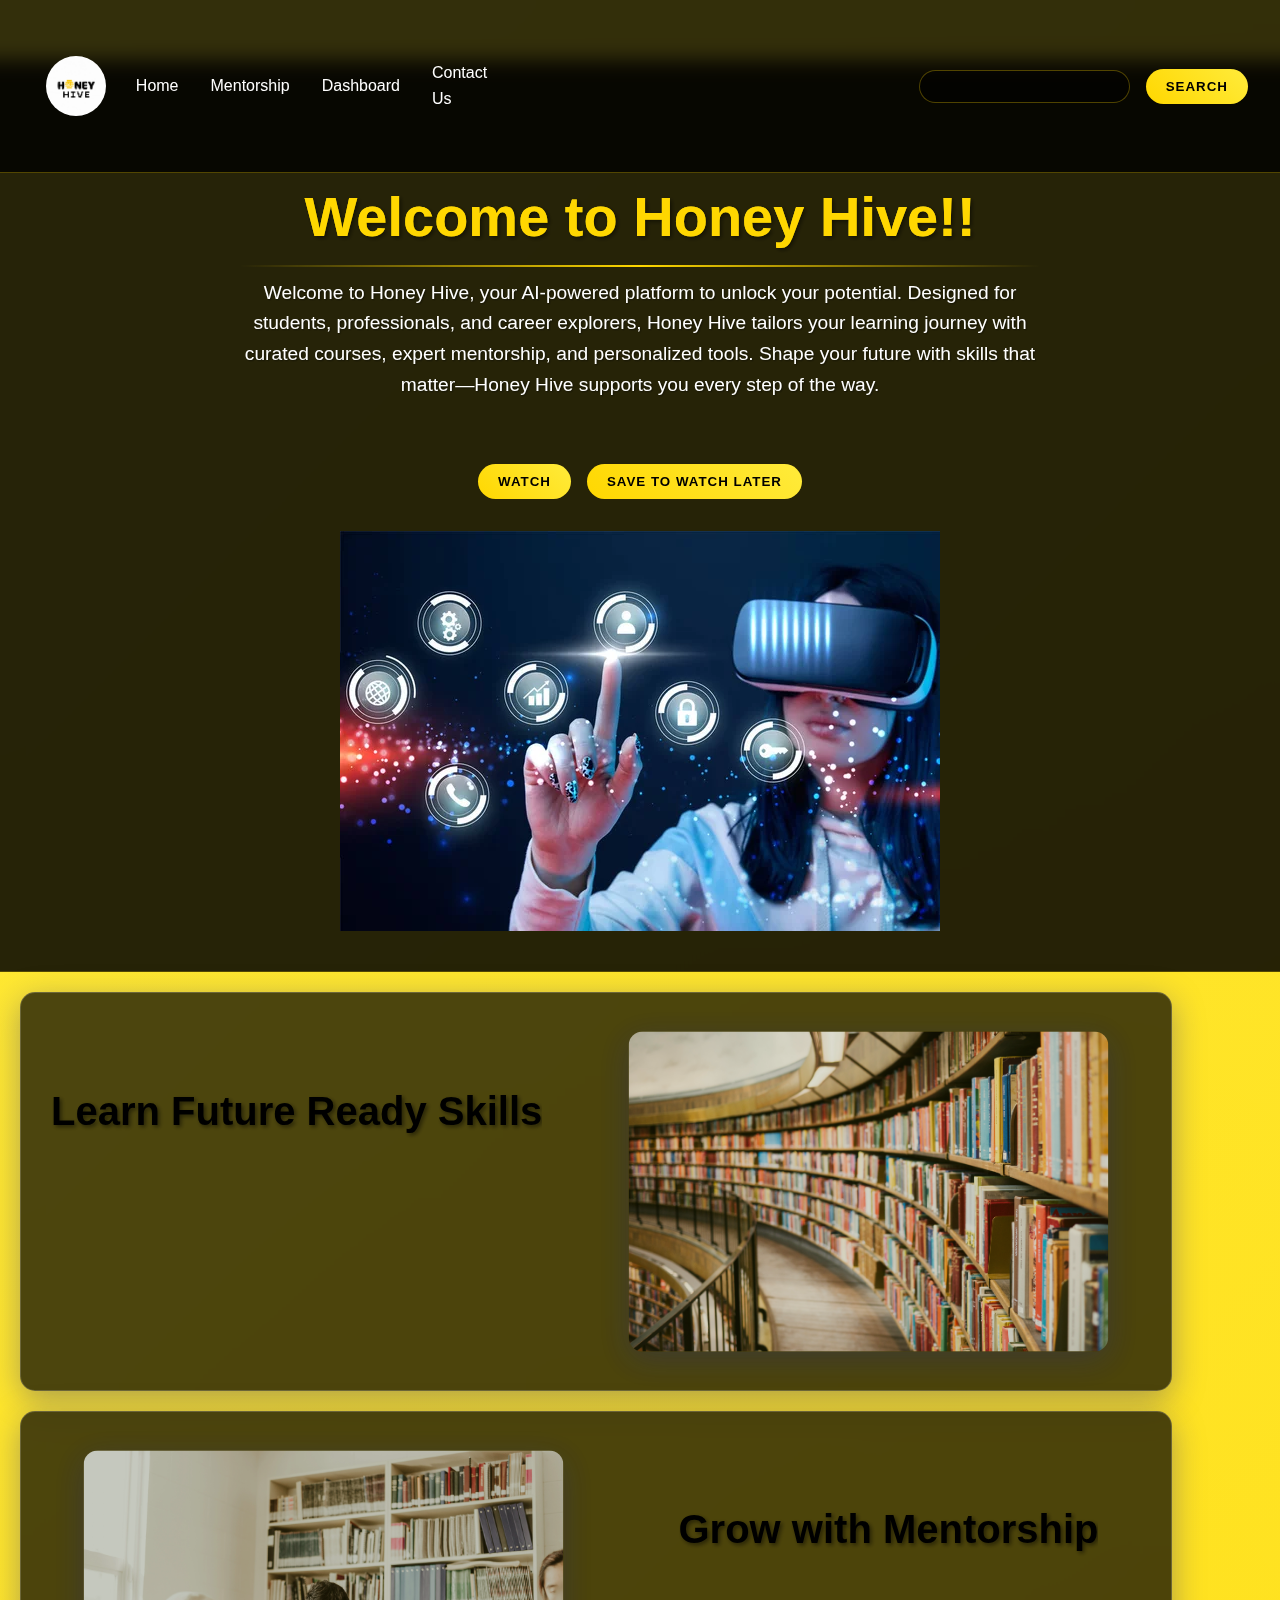
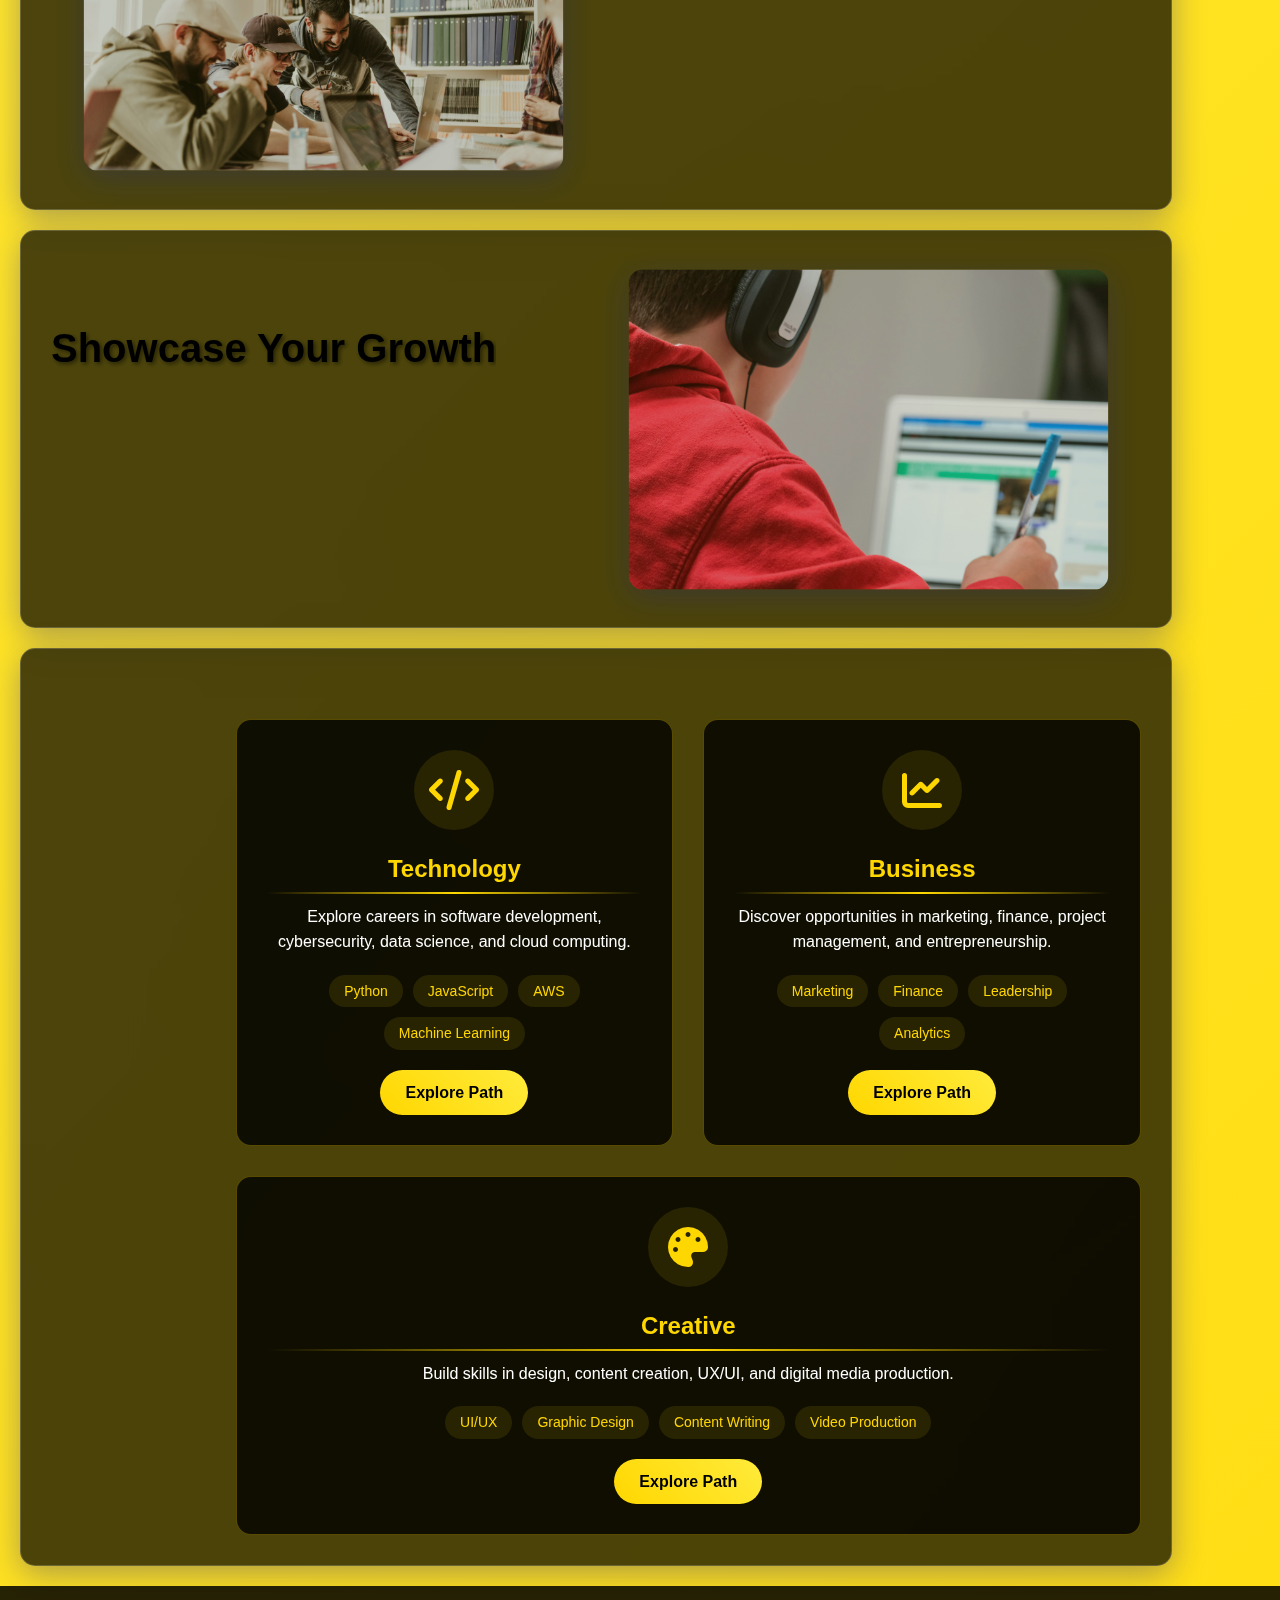
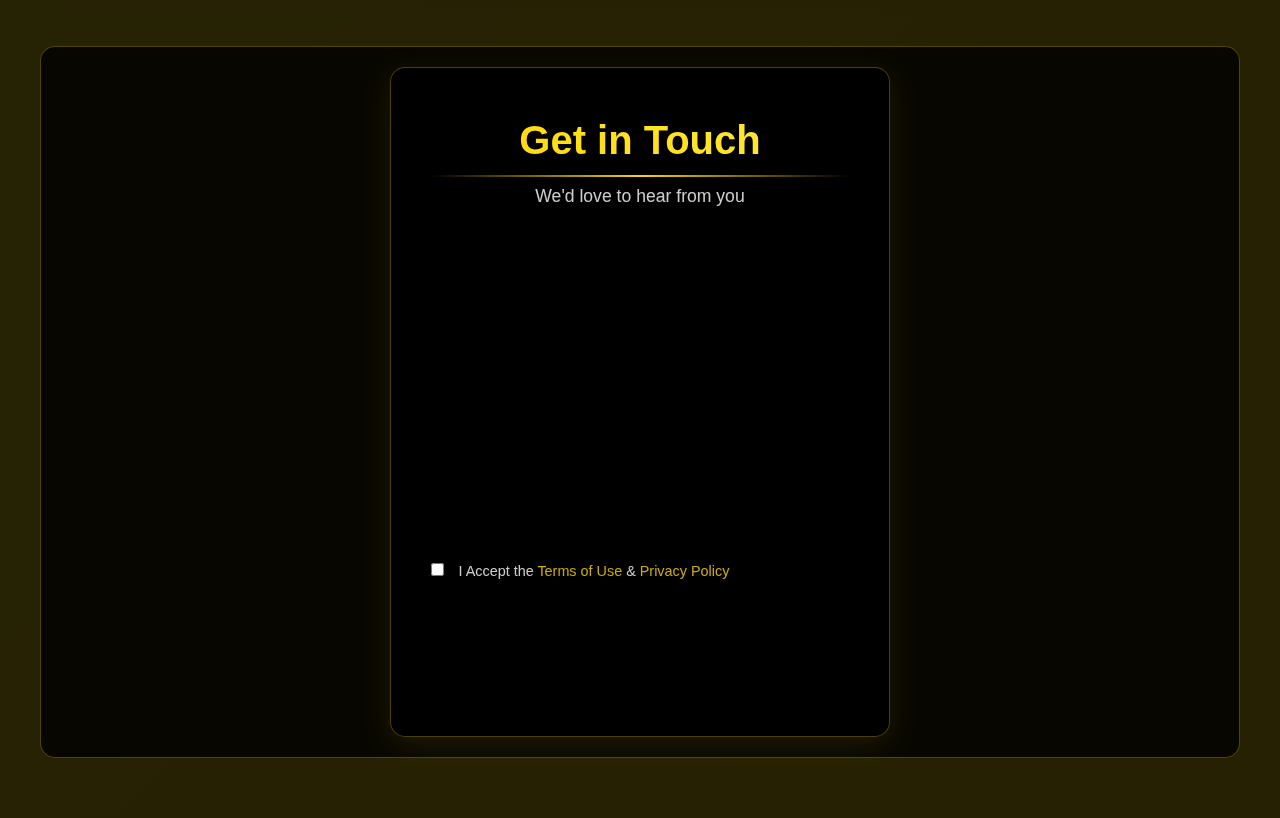
<file: pages/index.html>
<!DOCTYPE html>
<html lang="en">
<head>
    <meta charset="UTF-8">
    <meta name="viewport" content="width=device-width, initial-scale=1.0">
    <link rel="stylesheet" href="/style/style.css">
    <title>SkillPath</title>
    <!-- Add resource hints -->
    <link rel="preconnect" href="https://fonts.googleapis.com">
    <link rel="preconnect" href="https://fonts.gstatic.com" crossorigin>
    <link rel="preconnect" href="https://cdnjs.cloudflare.com">
    
    <!-- Preload critical assets -->
    <link rel="preload" href="/images/HIVE.gif" as="image">
    <link rel="preload" href="/style/style.css" as="style">
    <link rel="stylesheet" href="https://cdnjs.cloudflare.com/ajax/libs/font-awesome/6.4.0/css/all.min.css">
</head>
<body>
    <div class="loading-overlay" id="loadingOverlay">
        <svg class="pl" width="240" height="240" viewBox="0 0 240 240">
            <circle class="pl__ring pl__ring--a" cx="120" cy="120" r="105" fill="none" stroke="#000" stroke-width="20" stroke-dasharray="0 660" stroke-dashoffset="-330" stroke-linecap="round"></circle>
            <circle class="pl__ring pl__ring--b" cx="120" cy="120" r="35" fill="none" stroke="#000" stroke-width="20" stroke-dasharray="0 220" stroke-dashoffset="-110" stroke-linecap="round"></circle>
            <circle class="pl__ring pl__ring--c" cx="85" cy="120" r="70" fill="none" stroke="#000" stroke-width="20" stroke-dasharray="0 440" stroke-linecap="round"></circle>
            <circle class="pl__ring pl__ring--d" cx="155" cy="120" r="70" fill="none" stroke="#000" stroke-width="20" stroke-dasharray="0 440" stroke-linecap="round"></circle>
        </svg>
        <p class="loading-text">Loading Honey Hive...</p>
    </div>

    <nav class="navbar">
        <ul class="nav-list">
            <div class="logo"><img src="/images/HIVE.gif" alt="logo"></div>
            <li><a href="home.html">Home</a></li>
            <li><a href="#mentorship">Mentorship</a></li>
            <li><a href="choice.html">Dashboard</a></li>
            <li><a href="#contact">Contact Us</a></li>
        </ul>
        <div class="rightNav">
            <input type="text" name="search" id="search">
            <button class="btn btn-sm">Search</button>
        </div>
    </nav>

    <div class="main-container">
        <section class="firstSection">
            <div class="box-main">
                <div class="firstHalf">
                    <p class="text-big">Welcome to Honey Hive!!</p>
                    <p class="text-small">Welcome to Honey Hive, your AI-powered platform to unlock your potential. Designed for students, professionals,
                         and career explorers, Honey Hive tailors your learning journey with curated courses, expert mentorship, and
                         personalized tools. Shape your future with skills that matter—Honey Hive supports you every step of the way.</p>
                </div>
                <div class="buttons">
                    <button class="btn">Watch</button>
                    <button class="btn">Save to watch later</button>
                </div>
                <div class="secondHalf">
                    <img src="/images/ar.jpg" alt="honey" loading="lazy">
                </div>
            </div>
        </section>

        <!-- Learn Future Ready Skills Section -->
        <section class="section">
            <div class="paras">
                <p class="sectionTag">
                    <a href="https://www.coursera.org/learn/ai-for-everyone" target="_blank">Learn Future Ready Skills</a>
                </p>
                <div class="sectionSubTag">
                    <ul>
                        <li>Stay ahead with courses in AI, Blockchain, and Sustainability.</li>
                        <li>Engage in hands-on projects to apply your knowledge.</li>
                        <li>Follow expert-designed tutorials tailored to industry demands.</li>
                    </ul>
                </div>
            </div>
            <div class="thumbnail">
                <img src="/images/susan-q-yin-2JIvboGLeho-unsplash.jpg" alt="Learning skills">
            </div>
        </section>

        <!-- Mentorship Section -->
        <section class="section-left">
            <div class="paras">
                <p class="sectionTag">
                    <a href="https://adplist.org/" target="_blank">Grow with Mentorship</a>
                </p>
                <div class="sectionSubTag">
                    <ul>
                        <li>Connect with industry mentors for personalized advice.</li>
                        <li>Participate in webinars, workshops, and community discussions.</li>
                        <li>Collaborate with peers to share ideas and solutions.</li>
                    </ul>
                </div>
            </div>
            <div class="thumbnail">
                <img src="/images/priscilla-du-preez-XkKCui44iM0-unsplash.jpg" alt="Mentorship">
            </div>
        </section>

        <!-- Showcase Growth Section -->
        <section class="section">
            <div class="paras">
                <p class="sectionTag">
                    <a href="https://www.credly.com/users/honey-priya.1325e4ac" target="_blank">Showcase Your Growth</a>
                </p>
                <div class="sectionSubTag">
                    <ul>
                        <li>Earn digital badges to validate your skills.</li>
                        <li>Build a professional portfolio to display your achievements.</li>
                        <li>Unlock opportunities for internships and jobs.</li>
                    </ul>
                </div>
            </div>
            <div class="thumbnail">
                <img src="/images/compare-fibre-Y8TiLvKnLeg-unsplash.jpg" alt="Showcase growth">
            </div>
        </section>

        <!-- New Section: Career Pathways -->
        <section class="section-special">
            <div class="section-header">
                <h2>Career Pathways</h2>
                <div class="section-underline"></div>
            </div>
            
            <div class="pathway-cards">
                <div class="pathway-card">
                    <div class="pathway-icon">
                        <i class="fas fa-code"></i>
                    </div>
                    <h3>Technology</h3>
                    <p>Explore careers in software development, cybersecurity, data science, and cloud computing.</p>
                    <div class="pathway-skills">
                        <span>Python</span>
                        <span>JavaScript</span>
                        <span>AWS</span>
                        <span>Machine Learning</span>
                    </div>
                    <a href="#" class="pathway-button">Explore Path</a>
                </div>
                
                <div class="pathway-card">
                    <div class="pathway-icon">
                        <i class="fas fa-chart-line"></i>
                    </div>
                    <h3>Business</h3>
                    <p>Discover opportunities in marketing, finance, project management, and entrepreneurship.</p>
                    <div class="pathway-skills">
                        <span>Marketing</span>
                        <span>Finance</span>
                        <span>Leadership</span>
                        <span>Analytics</span>
                    </div>
                    <a href="#" class="pathway-button">Explore Path</a>
                </div>
                
                <div class="pathway-card">
                    <div class="pathway-icon">
                        <i class="fas fa-palette"></i>
                    </div>
                    <h3>Creative</h3>
                    <p>Build skills in design, content creation, UX/UI, and digital media production.</p>
                    <div class="pathway-skills">
                        <span>UI/UX</span>
                        <span>Graphic Design</span>
                        <span>Content Writing</span>
                        <span>Video Production</span>
                    </div>
                    <a href="#" class="pathway-button">Explore Path</a>
                </div>
            </div>
        </section>
    </div>

    <hr>
    <section class="contact" id="contact">
        <div class="wrapper">
            <form class="form">
                <div class="title">
                    <h2 class="pageTitle">Get in Touch</h2>
                    <p class="secondaryTitle">We'd love to hear from you</p>
                </div>
                <input type="text" class="formEntry" placeholder="Your Name" required />
                <input type="email" class="formEntry" placeholder="Your Email" required />
                <textarea class="formEntry message" placeholder="Your Message" required></textarea>
                <div class="terms-container">
                    <input type="checkbox" class="termsConditions" id="terms" required>
                    <label for="terms">
                        I Accept the <span>Terms of Use</span> & <span>Privacy Policy</span>
                    </label>
                </div>
                <button type="submit" class="submit formEntry">Send Message</button>
            </form>
        </div>
    </section>

    <script>
        // Initialize animations and visibility
        document.addEventListener('DOMContentLoaded', function() {
            // Remove loading overlay after a short delay
            setTimeout(function() {
                const loadingOverlay = document.getElementById('loadingOverlay');
                if (loadingOverlay) {
                    loadingOverlay.style.opacity = '0';
                    setTimeout(() => loadingOverlay.remove(), 500);
                }
            }, 1000);

            // Make all sections visible immediately
            const sections = document.querySelectorAll('.section, .section-left, .section-special, .firstSection');
            sections.forEach(section => {
                section.style.opacity = '1';
                section.style.transform = 'translateY(0)';
            });

            // Add hover animations to buttons
            const buttons = document.querySelectorAll('.btn, .pathway-button');
            buttons.forEach(button => {
                button.addEventListener('mouseover', function() {
                    this.style.transform = 'translateY(-3px)';
                    this.style.boxShadow = '0 5px 15px rgba(255, 215, 0, 0.4)';
                });
                button.addEventListener('mouseout', function() {
                    this.style.transform = 'translateY(0)';
                    this.style.boxShadow = 'none';
                });
            });

            // Add smooth scroll behavior
            document.querySelectorAll('a[href^="#"]').forEach(anchor => {
                anchor.addEventListener('click', function(e) {
                    e.preventDefault();
                    const targetId = this.getAttribute('href');
                    if (targetId !== '#') {
                        document.querySelector(targetId).scrollIntoView({
                            behavior: 'smooth',
                            block: 'start'
                        });
                    }
                });
            });
        });
    </script>
</body>
</html>
</file>
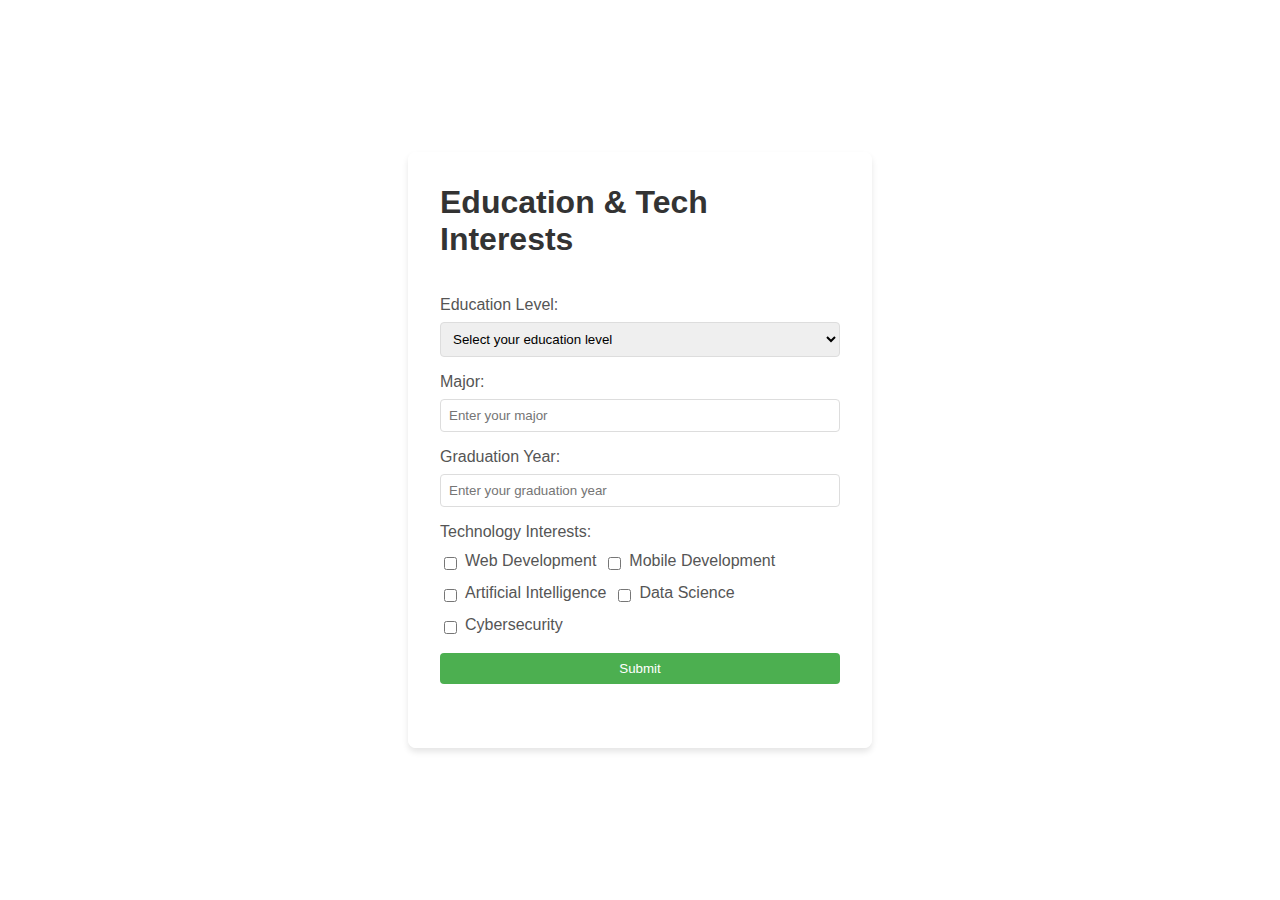
<file: pages/choice.html>
<!DOCTYPE html>
<html lang="en">
<head>
    <meta charset="UTF-8">
    <meta name="viewport" content="width=device-width, initial-scale=1.0">
    <title>Education & Tech Interests Form</title>
    <style>
        body {
            font-family: Arial, sans-serif;
            margin: 0;
            padding: 0;
            min-height: 100vh;
            display: flex;
            justify-content: center;
            align-items: center;
            background-image: url('https://images.unsplash.com/photo-1517245386807-bb43f82c33c4?ixlib=rb-4.0.3&ixid=M3wxMjA3fDB8MHxwaG90by1wYWdlfHx8fGVufDB8fHx8fA%3D%3D&auto=format&fit=crop&w=1920&q=80');
            background-size: cover;
            background-position: center;
            backface-visibility: initial;
        }
        .container {
            background-color: rgba(255, 255, 255, 0.9);
            padding: 2rem;
            border-radius: 8px;
            box-shadow: 0 4px 6px rgba(0, 0, 0, 0.1);
            width: 100%;
            max-width: 400px;
        }
        h1 {
            margin-top: 0;
            color: #333;
        }
        form {
            display: flex;
            flex-direction: column;
        }
        label {
            margin-top: 1rem;
            color: #555;
        }
        input, select {
            margin-top: 0.5rem;
            padding: 0.5rem;
            border: 1px solid #ddd;
            border-radius: 4px;
        }
        button {
            margin-top: 1rem;
            padding: 0.5rem;
            background-color: #4CAF50;
            color: white;
            border: none;
            border-radius: 4px;
            cursor: pointer;
        }
        button:hover {
            background-color: #45a049;
        }
        .checkbox-group {
            display: flex;
            flex-wrap: wrap;
            gap: 0.5rem;
            margin-top: 0.5rem;
        }
        .checkbox-group label {
            display: flex;
            align-items: center;
            margin-top: 0;
        }
        .checkbox-group input {
            margin-right: 0.5rem;
        }
        #learningPaths {
            margin-top: 2rem;
        }
        .path {
            background-color: #f0f0f0;
            padding: 1rem;
            border-radius: 4px;
            margin-bottom: 1rem;
        }
        .path h2 {
            margin-top: 0;
            color: #333;
        }
        .path ul {
            margin: 0;
            padding-left: 1.5rem;
        }
    </style>
</head>
<body>
    <div class="container">
        <h1>Education & Tech Interests</h1>
        <form id="educationForm">
            <label for="educationLevel">Education Level:</label>
            <select id="educationLevel" required>
                <option value="">Select your education level</option>
                <option value="highSchool">High School</option>
                <option value="bachelors">Bachelor's Degree</option>
                <option value="masters">Master's Degree</option>
                <option value="phd">Ph.D.</option>
            </select>

            <label for="major">Major:</label>
            <input type="text" id="major" required placeholder="Enter your major">

            <label for="graduationYear">Graduation Year:</label>
            <input type="number" id="graduationYear" required placeholder="Enter your graduation year">

            <label>Technology Interests:</label>
            <div class="checkbox-group">
                <label><input type="checkbox" name="interests" value="webdev"> Web Development</label>
                <label><input type="checkbox" name="interests" value="mobile"> Mobile Development</label>
                <label><input type="checkbox" name="interests" value="ai"> Artificial Intelligence</label>
                <label><input type="checkbox" name="interests" value="dataScience"> Data Science</label>
                <label><input type="checkbox" name="interests" value="cybersecurity"> Cybersecurity</label>
            </div>

            <button type="submit">Submit</button>
        </form>

        <div id="learningPaths"></div>
    </div>

    <script>
        document.getElementById('educationForm').addEventListener('submit', function(e) {
            e.preventDefault();
            
            const educationLevel = document.getElementById('educationLevel').value;
            const major = document.getElementById('major').value;
            const graduationYear = document.getElementById('graduationYear').value;
            const interests = Array.from(document.querySelectorAll('input[name="interests"]:checked')).map(el => el.value);

            if (educationLevel && major && graduationYear && interests.length > 0) {
                showLearningPaths(educationLevel, major, graduationYear, interests);
            } else {
                alert('Please fill out all fields and select at least one interest.');
            }
        });

        function showLearningPaths(educationLevel, major, graduationYear, interests) {
            const learningPathsDiv = document.getElementById('learningPaths');
            learningPathsDiv.innerHTML = `<h2>Your Personalized Learning Paths</h2>
                                          <p>Based on your ${educationLevel} in ${major} (graduating ${graduationYear})</p>`;

            const paths = {
                webdev: {
                    title: 'Web Development Path',
                    description: 'Learn HTML, CSS, JavaScript, and modern frameworks like React.',
                    courses: ['Intro to HTML/CSS', 'JavaScript Fundamentals', 'React Basics']
                },
                mobile: {
                    title: 'Mobile Development Path',
                    description: 'Master mobile app development for iOS and Android.',
                    courses: ['iOS Development with Swift', 'Android Development with Kotlin', 'React Native']
                },
                ai: {
                    title: 'Artificial Intelligence Path',
                    description: 'Dive into machine learning, neural networks, and AI applications.',
                    courses: ['Intro to Machine Learning', 'Neural Networks and Deep Learning', 'AI Ethics']
                },
                dataScience: {
                    title: 'Data Science Path',
                    description: 'Learn to analyze and interpret complex data.',
                    courses: ['Statistics for Data Science', 'Python for Data Analysis', 'Big Data Technologies']
                },
                cybersecurity: {
                    title: 'Cybersecurity Path',
                    description: 'Master the techniques to protect systems and networks from digital attacks.',
                    courses: ['Network Security Fundamentals', 'Ethical Hacking', 'Cryptography']
                }
            };

            interests.forEach(interest => {
                if (paths[interest]) {
                    const path = paths[interest];
                    learningPathsDiv.innerHTML += `
                        <div class="path">
                            <h3>${path.title}</h3>
                            <p>${path.description}</p>
                            <ul>
                                ${path.courses.map(course => `<li>${course}</li>`).join('')}
                            </ul>
                        </div>
                    `;
                }
            });

            learningPathsDiv.innerHTML += '<button onclick="resetForm()">Back to Form</button>';
            document.getElementById('educationForm').style.display = 'none';
            learningPathsDiv.style.display = 'block';
        }

        function resetForm() {
            document.getElementById('educationForm').reset();
            document.getElementById('educationForm').style.display = 'block';
            document.getElementById('learningPaths').style.display = 'none';
        }
    </script>
</body>
</html>
</file>
<file: style/style.css>
@import url('https://fonts.googleapis.com/css2?family=Ubuntu:ital,wght@0,300;0,400;0,500;0,700;1,300;1,400;1,500;1,700&display=swap');

/* Global styles */
:root {
    --primary: #ffd700;
    --secondary: #ffeb3b;
    --dark: #000000;
    --light: #ffffff;
}

* {
    margin: 0;
    padding: 0;
    box-sizing: border-box;
}

html {
    scroll-behavior: smooth;
}

body {
    font-family: 'Ubuntu', sans-serif;
    background: linear-gradient(45deg, #000000, #111111, #222222);
    background-size: 400% 400%;
    animation: gradientBG 15s ease infinite;
    color: var(--light);
    line-height: 1.6;
    min-height: 100vh;
    padding-top: 60px;
    position: relative;
}

body::before {
    content: '';
    position: absolute;
    top: 0;
    left: 0;
    width: 100%;
    height: 100%;
    background: radial-gradient(circle at center, rgba(255, 215, 0, 0.15) 0%, transparent 70%);
    pointer-events: none;
    z-index: 1;
}

/* Main container */
.main-container {
    position: relative;
    z-index: 2;
}

/* Animations */
@keyframes gradientBG {
    0% { background-position: 0% 50%; }
    50% { background-position: 100% 50%; }
    100% { background-position: 0% 50%; }
}

@keyframes float {
    0% { transform: translateY(0); }
    50% { transform: translateY(-20px); }
    100% { transform: translateY(0); }
}

@keyframes glow {
    0% { box-shadow: 0 0 5px rgba(255, 215, 0, 0.3); }
    50% { box-shadow: 0 0 20px rgba(255, 215, 0, 0.6); }
    100% { box-shadow: 0 0 5px rgba(255, 215, 0, 0.3); }
}

/* Utility classes */
.container {
    max-width: 1200px;
    width: 90%;
    margin: 0 auto;
    padding: 0 20px;
}

.text-center {
    text-align: center;
}

.mb-2 {
    margin-bottom: 2rem;
}

.mt-2 {
    margin-top: 2rem;
}

.logo{
    width:20%;
    justify-content: center;
    align-items: center;
}
.logo img{
    
    display:flex;
    width: 80px; /* Set the width */
  height: auto; /* Maintain aspect ratio */
  margin: 30px auto; /* Center it with margin */
  display: block; /* Center with margin-auto */
  border-radius: 50%; /* Make it circular */
  padding: 10px; /* Add padding around the image */
  
}

.navbar{
    display: flex;
    justify-content: space-between;
    align-items: center;
    padding: 1rem 2rem;
    background: rgba(0, 0, 0, 0.95) !important;
    backdrop-filter: blur(10px);
    position: fixed;
    top: 0;
    left: 0;
    right: 0;
    z-index: 1000;
    border-bottom: 1px solid rgba(255, 215, 0, 0.3);
}
.nav-list{  /* for navigation bar length */
    display: flex;
    align-items: center;
    list-style: none;
    margin: 0;
    padding: 0;
}

.nav-list li{
    margin: 0 1rem;
}

.nav-list li a{
    color: #fff;
    text-decoration: none;
    font-size: 1rem;
    font-weight: 500;
    transition: color 0.3s ease;
}
.nav-list li a:hover{
    color: #ffd700;
}

.rightNav{
    display: flex;
    align-items: center;
    gap: 1rem;
}

#search{
    padding: 0.5rem 1rem;
    border: 1px solid rgba(255, 215, 0, 0.3);
    border-radius: 20px;
    background: rgba(0, 0, 0, 0.5);
    color: white;
}
.background{
    background: rgba(0, 0, 0, 0.7); /* The dark overlay color */
    background-image: url('../images/nn.jpg'); /* The background image */
    background-size: cover; /* Ensures the image covers the container */
    background-blend-mode: darken; /* Blends the color with the image */
    backdrop-filter: blur(60px);
}
.firstSection{
    padding-top: 80px;
    min-height: 100vh;
    display: flex;
    align-items: center;
    justify-content: center;
    background: rgba(0, 0, 0, 0.85);
    backdrop-filter: blur(10px);
    position: relative;
    z-index: 2;
    border-bottom: 1px solid rgba(255, 215, 0, 0.2);
}
.box-main{
    display: flex;
    flex-direction: column;
    align-items: center;
    justify-content: center;
    max-width: 1200px;
    width: 90%;
    margin: 0 auto;
    padding: 2rem;
    color: white;
    text-align: center;
}

.firstHalf{
    margin-bottom: 2rem;
}

.text-big{
    font-size: 3.5rem;
    font-weight: bold;
    background: linear-gradient(45deg, var(--primary), var(--secondary));
    -webkit-background-clip: text;
    background-clip: text;
    color: transparent;
    text-shadow: 2px 2px 4px rgba(0, 0, 0, 0.5);
    margin-bottom: 1rem;
}
.text-small{
    color: var(--light);
    font-size: 1.2rem;
    line-height: 1.6;
    text-shadow: 1px 1px 2px rgba(0, 0, 0, 0.5);
    max-width: 800px;
    margin: 0 auto;
}
.btn{
    background: linear-gradient(45deg, var(--primary), var(--secondary));
    color: var(--dark);
    border: none;
    padding: 12px 30px;
    border-radius: 25px;
    font-weight: bold;
    cursor: pointer;
    transition: all 0.3s ease;
    text-transform: uppercase;
    letter-spacing: 1px;
    position: relative;
    overflow: hidden;
}
.buttons {
    margin: 2rem 0;
    display: flex;
    gap: 1rem;
    justify-content: center;
}
.btn-sm{
    padding:6px 10px;
    /* vertical-align: middle; */
}
.secRight {
    display: flex;
    justify-content: space-evenly;
    /* padding: 60px; */
    text-align: center;
    border-radius: 10px;
    flex-direction: row-reverse;
    padding: 10px 20px;       /* Add padding to the content */
    margin: 2px auto;        /* Center the container */
    max-width: 800px;         /* Limit the width of the text block */
    text-align: center;       /* Center-align the text */
    border-radius: 10px;      /* Optional: Add rounded corners */
    flex-direction: row-reverse;
    font-size: 20px;
}

.sectionTag {
    text-align: center;
    font-size: 2.5rem;
    font-weight: bold;
    color: black;
    margin-bottom: 25px;
    padding: 0;
    white-space: nowrap;
}

.sectionSubTag {
    font-size: 1.2rem;
    color:black;
    margin-bottom: 20px; /* Adds space between the text and the image */
    max-width: 600px; /* Optional: limit the text width */
    justify-content: center;
    width:4000%;
}

.thumbnail {
    display: flex;
    justify-content: right; /* Center the image horizontally */
    width: 40%;
    padding: 0 20px;
}

.thumbnail img {
    width: 100%; /* Ensure the image is responsive */
    max-width: 500px; /* Limit the image width to 500px */
    height: auto; /* Maintain the aspect ratio */
    border-radius: 10px; /* Optional: rounded corners */
    
}

.section-left {
    display: flex;
    justify-content: space-evenly;
    /* padding: 60px; */
    text-align: center;
    border-radius: 10px;
    flex-direction: row-reverse;
    padding: 20px 40px;       /* Add padding to the content */
    margin: 20px auto;        /* Center the container */
    max-width: 800px;         /* Limit the width of the text block */
    text-align: center;       /* Center-align the text */
    border-radius: 10px; 
      /* Optional: Add rounded corners */
    font-size: 20px;
}

.section{
    display: flex;
    justify-content: space-between;
    align-items: center;
    padding: 60px 20px;
    margin: 0 auto 60px auto; /* Consistent bottom margin */
    max-width: 1200px; /* Increased max-width for better layout */
    border-radius: 10px;
    background-color: #f9f9f9;
    box-shadow: 0 5px 15px rgba(0, 0, 0, 0.1);
}

.contact{
    background: rgba(0, 0, 0, 0.85);
    padding: 60px 0;
    position: relative;
    z-index: 2;
}

.wrapper {
    width: 100%;
    max-width: 1200px;
    margin: 0 auto;
    padding: 20px;
    display: flex;
    justify-content: center;
    align-items: center;
    min-height: 70vh;
}

.form {
    background: rgba(0, 0, 0, 0.9);
    backdrop-filter: blur(10px);
    border: 1px solid rgba(255, 215, 0, 0.3);
    border-radius: 15px;
    max-width: 500px;
    width: 100%;
    padding: 40px;
    box-shadow: 0 8px 32px rgba(255, 215, 0, 0.1);
    transition: transform 0.3s ease, box-shadow 0.3s ease;
    animation: formAppear 0.8s ease-out;
}

.form:hover {
    transform: translateY(-5px);
    box-shadow: 0 12px 40px rgba(255, 215, 0, 0.2);
    border-color: rgba(255, 215, 0, 0.5);
}

@keyframes formAppear {
    from {
        opacity: 0;
        transform: translateY(30px);
    }
    to {
        opacity: 1;
        transform: translateY(0);
    }
}

.title {
    text-align: center;
    margin-bottom: 30px;
}

.pageTitle {
    font-size: 2.5rem;
    font-weight: bold;
    background: linear-gradient(45deg, var(--primary), var(--secondary));
    -webkit-background-clip: text;
    background-clip: text;
    color: transparent;
    margin-bottom: 10px;
    animation: titleGlow 2s ease-in-out infinite;
}

.secondaryTitle {
    color: #ffffff;
    font-size: 1.1rem;
    opacity: 0.8;
}

.formEntry {
    background: rgba(255, 255, 255, 0.05);
    border: 1px solid rgba(255, 215, 0, 0.2);
    border-radius: 10px;
    padding: 15px;
    margin-bottom: 20px;
    width: 100%;
    color: #ffffff;
    font-size: 1rem;
    transition: all 0.3s ease;
}

.formEntry:focus {
    outline: none;
    border-color: var(--primary);
    background: rgba(255, 255, 255, 0.1);
    box-shadow: 0 0 15px rgba(255, 215, 0, 0.2);
    transform: translateY(-2px);
}

.formEntry::placeholder {
    color: rgba(255, 255, 255, 0.5);
}

.message {
    min-height: 150px;
    resize: vertical;
}

.termsConditions {
    margin-right: 10px;
}

.form label {
    color: #ffffff;
    opacity: 0.8;
    font-size: 0.9rem;
    margin-bottom: 20px;
    display: inline-block;
}

.form label span {
    color: var(--primary);
    transition: color 0.3s ease;
}

.form label span:hover {
    color: var(--secondary);
}

.submit {
    background: linear-gradient(45deg, var(--primary), var(--secondary));
    color: #000000;
    font-weight: bold;
    font-size: 1.1rem;
    padding: 15px 30px;
    border: none;
    border-radius: 25px;
    cursor: pointer;
    transition: all 0.3s ease;
    text-transform: uppercase;
    letter-spacing: 1px;
    margin-top: 20px;
    position: relative;
    overflow: hidden;
}

.submit::before {
    content: '';
    position: absolute;
    top: 0;
    left: -100%;
    width: 100%;
    height: 100%;
    background: linear-gradient(90deg, transparent, rgba(255, 255, 255, 0.2), transparent);
    transition: 0.5s;
}

.submit:hover {
    transform: translateY(-3px);
    box-shadow: 0 5px 15px rgba(255, 215, 0, 0.4);
}

.submit:hover::before {
    left: 100%;
}

@keyframes titleGlow {
    0%, 100% {
        text-shadow: 0 0 10px rgba(255, 215, 0, 0.3);
    }
    50% {
        text-shadow: 0 0 20px rgba(255, 215, 0, 0.6);
    }
}

/* Responsive styles for contact form */
@media (max-width: 768px) {
    .wrapper {
        padding: 15px;
    }
    
    .form {
        padding: 30px;
    }
    
    .pageTitle {
        font-size: 2rem;
    }
    
    .formEntry {
        padding: 12px;
    }
}

/* Add animation for form elements */
.formEntry {
    opacity: 0;
    transform: translateY(20px);
    animation: fadeInUp 0.5s ease forwards;
}

.formEntry:nth-child(1) { animation-delay: 0.2s; }
.formEntry:nth-child(2) { animation-delay: 0.3s; }
.formEntry:nth-child(3) { animation-delay: 0.4s; }
.formEntry:nth-child(4) { animation-delay: 0.5s; }
.submit { animation-delay: 0.6s; }

@keyframes fadeInUp {
    from {
        opacity: 0;
        transform: translateY(20px);
    }
    to {
        opacity: 1;
        transform: translateY(0);
    }
}

/* Add smooth scrolling for the entire page */
html {
  scroll-behavior: smooth;
}

body {
  margin: 0;
  font-family: 'Ubuntu', sans-serif;
  background: linear-gradient(-45deg, #000000, #1a1a1a, #ffd700, #ffeb3b);
  background-size: 400% 400%;
  animation: gradientBG 15s ease infinite;
  color: white;
  min-height: 100vh;
  overflow-x: hidden;
}

/* Animation keyframes */
@keyframes gradientBG {
    0% { background-position: 0% 50%; }
    50% { background-position: 100% 50%; }
    100% { background-position: 0% 50%; }
}

@keyframes float {
    0% { transform: translateY(0px); }
    50% { transform: translateY(-20px); }
    100% { transform: translateY(0px); }
}

@keyframes glow {
    0% { box-shadow: 0 0 5px rgba(255, 215, 0, 0.5); }
    50% { box-shadow: 0 0 20px rgba(255, 215, 0, 0.8); }
    100% { box-shadow: 0 0 5px rgba(255, 215, 0, 0.5); }
}

/* Section styles */
.section, .section-left, .section-special {
    background: rgba(0, 0, 0, 0.85);
    backdrop-filter: blur(10px);
    border: 1px solid rgba(255, 215, 0, 0.2);
    border-radius: 15px;
    margin: 40px auto;
    padding: 40px;
    max-width: 1200px;
    width: 90%;
    box-shadow: 0 8px 32px rgba(255, 215, 0, 0.1);
    transition: transform 0.3s ease, box-shadow 0.3s ease;
    position: relative;
    z-index: 2;
    display: flex;
    justify-content: space-between;
    align-items: center;
}

.section:hover, .section-left:hover, .section-special:hover {
    transform: translateY(-5px);
    box-shadow: 0 12px 40px rgba(255, 215, 0, 0.2);
    border-color: rgba(255, 215, 0, 0.4);
}

.paras {
    flex: 1;
    padding-right: 40px;
}

.thumbnail {
    flex: 1;
    display: flex;
    justify-content: center;
    align-items: center;
}

.thumbnail img {
    max-width: 100%;
    height: auto;
    border-radius: 15px;
    box-shadow: 0 8px 32px rgba(31, 38, 135, 0.37);
}

.sectionTag {
    font-size: 2.5rem;
    font-weight: bold;
    color: #ffd700;
    margin-bottom: 20px;
    text-shadow: 2px 2px 4px rgba(0, 0, 0, 0.5);
}

.sectionTag a {
    color: #ffd700;
    text-decoration: none;
    transition: color 0.3s ease;
}

.sectionTag a:hover {
    color: #ffeb3b;
}

.sectionSubTag {
    color: white;
    font-size: 1.1rem;
    line-height: 1.6;
}

.sectionSubTag ul {
    list-style: none;
    padding: 0;
}

.sectionSubTag li {
    margin: 10px 0;
    padding-left: 25px;
    position: relative;
}

.sectionSubTag li:before {
    content: '→';
    position: absolute;
    left: 0;
    color: #ffd700;
}

/* Section Left specific styles */
.section-left {
    flex-direction: row-reverse;
}

.section-left .paras {
    padding-right: 0;
    padding-left: 40px;
}

/* Responsive styles */
@media (max-width: 768px) {
    .section, .section-left {
        flex-direction: column;
        padding: 20px;
    }

    .paras {
        padding: 0;
        margin-bottom: 30px;
    }

    .section-left .paras {
        padding: 0;
        margin-bottom: 30px;
    }

    .sectionTag {
        font-size: 2rem;
        text-align: center;
    }

    .thumbnail {
        width: 100%;
    }
}

/* Loading Animation */
.loading-overlay {
    position: fixed;
    top: 0;
    left: 0;
    width: 100%;
    height: 100%;
    background-color: #fff;
    display: flex;
    flex-direction: column;
    justify-content: center;
    align-items: center;
    z-index: 9999;
    transition: opacity 0.5s ease-out, visibility 0.5s ease-out;
}

.loading-text {
    margin-top: 20px;
    font-family: 'Ubuntu', sans-serif;
    font-size: 1.5rem;
    color: #333;
    letter-spacing: 1px;
}

.pl {
    width: 6em;
    height: 6em;
}

.pl__ring {
    animation: ringA 2s linear infinite;
}

.pl__ring--a {
    stroke: #f42f25;
}

.pl__ring--b {
    animation-name: ringB;
    stroke: #f49725;
}

.pl__ring--c {
    animation-name: ringC;
    stroke: #255ff4;
}

.pl__ring--d {
    animation-name: ringD;
    stroke: #f42582;
}

/* Animations */
@keyframes ringA {
    from, 4% {
        stroke-dasharray: 0 660;
        stroke-width: 20;
        stroke-dashoffset: -330;
    }

    12% {
        stroke-dasharray: 60 600;
        stroke-width: 30;
        stroke-dashoffset: -335;
    }

    32% {
        stroke-dasharray: 60 600;
        stroke-width: 30;
        stroke-dashoffset: -595;
    }

    40%, 54% {
        stroke-dasharray: 0 660;
        stroke-width: 20;
        stroke-dashoffset: -660;
    }

    62% {
        stroke-dasharray: 60 600;
        stroke-width: 30;
        stroke-dashoffset: -665;
    }

    82% {
        stroke-dasharray: 60 600;
        stroke-width: 30;
        stroke-dashoffset: -925;
    }

    90%, to {
        stroke-dasharray: 0 660;
        stroke-width: 20;
        stroke-dashoffset: -990;
    }
}

@keyframes ringB {
    from, 12% {
        stroke-dasharray: 0 220;
        stroke-width: 20;
        stroke-dashoffset: -110;
    }

    20% {
        stroke-dasharray: 20 200;
        stroke-width: 30;
        stroke-dashoffset: -115;
    }

    40% {
        stroke-dasharray: 20 200;
        stroke-width: 30;
        stroke-dashoffset: -195;
    }

    48%, 62% {
        stroke-dasharray: 0 220;
        stroke-width: 20;
        stroke-dashoffset: -220;
    }

    70% {
        stroke-dasharray: 20 200;
        stroke-width: 30;
        stroke-dashoffset: -225;
    }

    90% {
        stroke-dasharray: 20 200;
        stroke-width: 30;
        stroke-dashoffset: -305;
    }

    98%, to {
        stroke-dasharray: 0 220;
        stroke-width: 20;
        stroke-dashoffset: -330;
    }
}

@keyframes ringC {
    from {
        stroke-dasharray: 0 440;
        stroke-width: 20;
        stroke-dashoffset: 0;
    }

    8% {
        stroke-dasharray: 40 400;
        stroke-width: 30;
        stroke-dashoffset: -5;
    }

    28% {
        stroke-dasharray: 40 400;
        stroke-width: 30;
        stroke-dashoffset: -175;
    }

    36%, 58% {
        stroke-dasharray: 0 440;
        stroke-width: 20;
        stroke-dashoffset: -220;
    }

    66% {
        stroke-dasharray: 40 400;
        stroke-width: 30;
        stroke-dashoffset: -225;
    }

    86% {
        stroke-dasharray: 40 400;
        stroke-width: 30;
        stroke-dashoffset: -395;
    }

    94%, to {
        stroke-dasharray: 0 440;
        stroke-width: 20;
        stroke-dashoffset: -440;
    }
}

@keyframes ringD {
    from, 8% {
        stroke-dasharray: 0 440;
        stroke-width: 20;
        stroke-dashoffset: 0;
    }

    16% {
        stroke-dasharray: 40 400;
        stroke-width: 30;
        stroke-dashoffset: -5;
    }

    36% {
        stroke-dasharray: 40 400;
        stroke-width: 30;
        stroke-dashoffset: -175;
    }

    44%, 50% {
        stroke-dasharray: 0 440;
        stroke-width: 20;
        stroke-dashoffset: -220;
    }

    58% {
        stroke-dasharray: 40 400;
        stroke-width: 30;
        stroke-dashoffset: -225;
    }

    78% {
        stroke-dasharray: 40 400;
        stroke-width: 30;
        stroke-dashoffset: -395;
    }

    86%, to {
        stroke-dasharray: 0 440;
        stroke-width: 20;
        stroke-dashoffset: -440;
    }
}

.loading-overlay.hidden {
    opacity: 0;
    visibility: hidden;
}

/* Add styles for lazy-loaded images */
img.lazy-load {
  opacity: 0;
  transition: opacity 0.3s ease-in;
}

img.lazy-load.loaded {
  opacity: 1;
}

/* Add a placeholder style */
.image-placeholder {
  background: linear-gradient(110deg, #ececec 8%, #f5f5f5 18%, #ececec 33%);
  background-size: 200% 100%;
  animation: 1.5s shine linear infinite;
  border-radius: 10px;
  height: 200px;
}

@keyframes shine {
  to {
    background-position-x: -200%;
  }
}

/* Add these animation styles to your CSS */
.section, .secRight, .section-left {
    opacity: 0;
    transform: translateY(30px);
    transition: opacity 0.8s ease, transform 0.8s ease;
}

.section.animate, .secRight.animate, .section-left.animate {
    opacity: 1;
    transform: translateY(0);
}

.sectionTag {
    position: relative;
    display: inline-block;
    overflow: hidden;
}

.sectionTag::after {
    content: '';
    position: absolute;
    bottom: 0;
    left: 0;
    width: 0;
    height: 3px;
    background: linear-gradient(90deg, #00FFFF, #007BFF);
    transition: width 0.8s ease;
}

.section.animate .sectionTag::after, 
.secRight.animate .sectionTag::after, 
.section-left.animate .sectionTag::after {
    width: 100%;
}

.thumbnail img {
    transform: scale(0.95);
    opacity: 0.8;
    transition: transform 0.6s ease, opacity 0.6s ease, box-shadow 0.6s ease;
    box-shadow: 0 5px 15px rgba(0, 0, 0, 0.1);
}

.section.animate .thumbnail img, 
.secRight.animate .thumbnail img, 
.section-left.animate .thumbnail img {
    transform: scale(1);
    opacity: 1;
    box-shadow: 0 15px 30px rgba(0, 0, 0, 0.2);
}

.sectionSubTag {
    opacity: 0;
    transform: translateY(20px);
    transition: opacity 0.8s ease 0.2s, transform 0.8s ease 0.2s;
}

.section.animate .sectionSubTag, 
.secRight.animate .sectionSubTag, 
.section-left.animate .sectionSubTag {
    opacity: 1;
    transform: translateY(0);
}

/* Add a subtle hover effect */
.section:hover .thumbnail img, 
.secRight:hover .thumbnail img, 
.section-left:hover .thumbnail img {
    transform: scale(1.03);
}

/* Career Pathways Section */
.section-special {
    padding: 60px 20px;
    margin: 0 auto 60px auto; /* Match other sections */
    max-width: 1200px;
    background: linear-gradient(135deg, #f9f9f9, #f0f0f0);
    border-radius: 10px;
    box-shadow: 0 5px 15px rgba(0, 0, 0, 0.1);
    overflow: hidden;
}

.section-header {
    text-align: center;
    margin-bottom: 50px;
    opacity: 0;
    transform: translateY(30px);
    transition: opacity 0.8s ease, transform 0.8s ease;
}

.section-special.animate .section-header {
    opacity: 1;
    transform: translateY(0);
}

.section-header h2 {
    font-size: 2.5rem;
    color: #333;
    margin-bottom: 15px;
    position: relative;
    display: inline-block;
}

.section-underline {
    height: 4px;
    width: 70px;
    background: linear-gradient(90deg, #00FFFF, #007BFF);
    margin: 0 auto;
    border-radius: 2px;
    transition: width 0.8s ease;
}

.section-special.animate .section-underline {
    width: 70px;
}

.pathway-cards {
    display: flex;
    justify-content: space-between;
    gap: 30px;
    flex-wrap: wrap;
    margin-top: 40px;
}

.pathway-card {
    flex: 1;
    min-width: 300px;
    background: rgba(0, 0, 0, 0.7);
    border: 1px solid rgba(255, 215, 0, 0.3);
    border-radius: 15px;
    padding: 30px;
    text-align: center;
    transition: transform 0.3s ease, box-shadow 0.3s ease;
}

.pathway-card:hover {
    transform: translateY(-10px);
    box-shadow: 0 10px 30px rgba(255, 215, 0, 0.2);
}

.pathway-icon {
    width: 80px;
    height: 80px;
    margin: 0 auto 20px;
    background: rgba(255, 215, 0, 0.1);
    border-radius: 50%;
    display: flex;
    align-items: center;
    justify-content: center;
}

.pathway-icon i {
    font-size: 40px;
    color: #ffd700;
}

.pathway-card h3 {
    color: #ffd700;
    font-size: 24px;
    margin-bottom: 15px;
}

.pathway-card p {
    color: white;
    margin-bottom: 20px;
    line-height: 1.6;
}

.pathway-skills {
    display: flex;
    flex-wrap: wrap;
    gap: 10px;
    justify-content: center;
    margin-bottom: 20px;
}

.pathway-skills span {
    background: rgba(255, 215, 0, 0.1);
    color: #ffd700;
    padding: 5px 15px;
    border-radius: 20px;
    font-size: 14px;
}

.pathway-button {
    display: inline-block;
    background: linear-gradient(45deg, #ffd700, #ffeb3b);
    color: black;
    padding: 10px 25px;
    border-radius: 25px;
    text-decoration: none;
    font-weight: bold;
    transition: transform 0.3s ease, box-shadow 0.3s ease;
}

.pathway-button:hover {
    transform: translateY(-3px);
    box-shadow: 0 5px 15px rgba(255, 215, 0, 0.4);
}

/* Animation for the pathway cards */
@keyframes fadeInUp {
    from {
        opacity: 0;
        transform: translateY(50px);
    }
    to {
        opacity: 1;
        transform: translateY(0);
    }
}

/* Enhanced hover effects for existing sections */
.sectionTag {
    position: relative;
    display: inline-block;
    overflow: hidden;
}

.sectionTag::after {
    content: '';
    position: absolute;
    bottom: 0;
    left: 0;
    width: 0;
    height: 3px;
    background: linear-gradient(90deg, #00FFFF, #007BFF);
    transition: width 0.8s ease;
}

.section.animate .sectionTag::after, 
.secRight.animate .sectionTag::after, 
.section-left.animate .sectionTag::after {
    width: 100%;
}

.thumbnail img {
    transition: transform 0.6s ease, box-shadow 0.6s ease;
}

.section:hover .thumbnail img, 
.secRight:hover .thumbnail img, 
.section-left:hover .thumbnail img {
    transform: scale(1.03);
    box-shadow: 0 15px 30px rgba(0, 0, 0, 0.2);
}

/* Remove excess margin from hr */
hr {
    margin: 0;
    border: 0;
    height: 1px;
    background: #ddd;
    display: none; /* Remove hr as it's creating inconsistent spacing */
}

/* Add these new animations and effects while keeping existing styles */

/* Navbar animations */
.nav-list li a {
    position: relative;
    transition: color 0.3s ease;
}

.nav-list li a::after {
    content: '';
    position: absolute;
    bottom: -5px;
    left: 0;
    width: 0;
    height: 2px;
    background: cyan;
    transition: width 0.3s ease;
}

.nav-list li a:hover::after {
    width: 100%;
}

/* Logo animation */
.logo img {
    transition: transform 0.5s ease;
    animation: float 3s ease-in-out infinite;
}

@keyframes float {
    0% { transform: translateY(0px); }
    50% { transform: translateY(-10px); }
    100% { transform: translateY(0px); }
}

/* Welcome section animations */
.text-big {
    animation: slideInLeft 1s ease-out;
    position: relative;
}

.text-small {
    animation: fadeIn 1s ease-out 0.5s both;
}

@keyframes slideInLeft {
    from {
        opacity: 0;
        transform: translateX(-100px);
    }
    to {
        opacity: 1;
        transform: translateX(0);
    }
}

@keyframes fadeIn {
    from { opacity: 0; }
    to { opacity: 1; }
}

/* Button hover effects */
.btn {
    transition: all 0.3s ease;
    position: relative;
    overflow: hidden;
    z-index: 1;
}

.btn::before {
    content: '';
    position: absolute;
    top: 0;
    left: -100%;
    width: 100%;
    height: 100%;
    background: linear-gradient(90deg, transparent, rgba(255,255,255,0.2), transparent);
    transition: 0.5s;
    z-index: -1;
}

.btn:hover {
    transform: translateY(-3px);
    box-shadow: 0 5px 15px rgba(0,0,0,0.3);
}

.btn:hover::before {
    left: 100%;
}

/* Section animations */
.secRight, .section-left, .section {
    opacity: 0;
    transform: translateY(30px);
    transition: all 0.6s ease;
}

.secRight.animate, .section-left.animate, .section.animate {
    opacity: 1;
    transform: translateY(0);
}

/* Image hover effects */
.thumbnail img {
    transition: all 0.5s ease;
    position: relative;
}

.thumbnail:hover img {
    transform: scale(1.05) rotate(2deg);
    box-shadow: 0 15px 30px rgba(0,0,0,0.2);
}

/* Section tag hover effect */
.sectionTag a {
    position: relative;
    color: black;
    text-decoration: none;
    transition: color 0.3s ease;
}

.sectionTag a::before {
    content: '';
    position: absolute;
    bottom: -5px;
    left: 0;
    width: 100%;
    height: 2px;
    background: linear-gradient(90deg, #00c6ff, #0072ff);
    transform: scaleX(0);
    transform-origin: right;
    transition: transform 0.3s ease;
}

.sectionTag a:hover::before {
    transform: scaleX(1);
    transform-origin: left;
}

/* List item animations */
.sectionSubTag ul li {
    opacity: 0;
    transform: translateX(-20px);
    transition: all 0.5s ease;
    position: relative;
    padding-left: 20px;
}

.section.animate .sectionSubTag ul li,
.secRight.animate .sectionSubTag ul li,
.section-left.animate .sectionSubTag ul li {
    opacity: 1;
    transform: translateX(0);
}

.sectionSubTag ul li:nth-child(1) { transition-delay: 0.2s; }
.sectionSubTag ul li:nth-child(2) { transition-delay: 0.4s; }
.sectionSubTag ul li:nth-child(3) { transition-delay: 0.6s; }

.sectionSubTag ul li::before {
    content: '→';
    position: absolute;
    left: 0;
    color: #0072ff;
    opacity: 0;
    transition: opacity 0.3s ease;
}

.sectionSubTag ul li:hover::before {
    opacity: 1;
}

/* Contact form animations */
.form input {
    transition: all 0.3s ease;
    position: relative;
    z-index: 1;
}

.form input:focus {
    transform: translateY(-2px);
    box-shadow: 0 5px 15px rgba(0,0,0,0.1);
    border-color: #0072ff;
}

.btn-dark {
    position: relative;
    overflow: hidden;
    transition: all 0.3s ease;
}

.btn-dark:hover {
    background: #0072ff;
    color: white;
    transform: translateY(-3px);
    box-shadow: 0 5px 15px rgba(0,114,255,0.3);
}

/* Add smooth scroll behavior */
html {
    scroll-behavior: smooth;
}

/* Background gradient animation */
.background {
    position: relative;
    overflow: hidden;
}

.background::after {
    content: '';
    position: absolute;
    top: 0;
    left: 0;
    width: 200%;
    height: 100%;
    background: linear-gradient(90deg, 
        rgba(255,255,255,0) 0%,
        rgba(255,255,255,0.1) 50%,
        rgba(255,255,255,0) 100%);
    animation: shine 8s infinite linear;
}

@keyframes shine {
    from { transform: translateX(-100%); }
    to { transform: translateX(50%); }
}

/* Add this JavaScript to enable animations on scroll */

/* Add this at the beginning of the file */
@keyframes gradientBG {
    0% {
        background-position: 0% 50%;
    }
    50% {
        background-position: 100% 50%;
    }
    100% {
        background-position: 0% 50%;
    }
}

body {
    margin: 0;
    font-family: 'Segoe UI', Tahoma, Geneva, Verdana, sans-serif;
    background: linear-gradient(-45deg, #000000, #1a1a1a, #ffd700, #ffeb3b);
    background-size: 400% 400%;
    animation: gradientBG 15s ease infinite;
    color: white;
}

/* Update section backgrounds to be semi-transparent */
.section, .section-left, .section-special {
    background: rgba(0, 0, 0, 0.7);
    backdrop-filter: blur(10px);
    border-radius: 15px;
    margin: 20px;
    padding: 30px;
    box-shadow: 0 8px 32px 0 rgba(31, 38, 135, 0.37);
    border: 1px solid rgba(255, 255, 255, 0.18);
    transition: transform 0.3s ease, box-shadow 0.3s ease;
}

.section:hover, .section-left:hover, .section-special:hover {
    transform: translateY(-5px);
    box-shadow: 0 12px 40px 0 rgba(255, 215, 0, 0.3);
}

/* Update navbar style */
.navbar {
    background: rgba(0, 0, 0, 0.8) !important;
    backdrop-filter: blur(10px);
    border-bottom: 1px solid rgba(255, 215, 0, 0.3);
}

/* Update text colors */
.text-big {
    color: #ffd700;
    text-shadow: 2px 2px 4px rgba(0, 0, 0, 0.5);
}

.text-small {
    color: #ffffff;
}

/* Update buttons */
.btn {
    background: linear-gradient(45deg, #ffd700, #ffeb3b);
    color: black;
    border: none;
    padding: 10px 20px;
    border-radius: 25px;
    transition: transform 0.3s ease, box-shadow 0.3s ease;
    font-weight: bold;
    text-transform: uppercase;
    letter-spacing: 1px;
}

.btn:hover {
    transform: translateY(-2px);
    box-shadow: 0 5px 15px rgba(255, 215, 0, 0.4);
}

/* Update pathway cards */
.pathway-card {
    background: rgba(0, 0, 0, 0.8);
    border: 1px solid rgba(255, 215, 0, 0.3);
    transition: transform 0.3s ease, box-shadow 0.3s ease;
}

.pathway-card:hover {
    transform: translateY(-5px);
    box-shadow: 0 8px 25px rgba(255, 215, 0, 0.3);
}

.pathway-icon i {
    color: #ffd700;
}

/* Add floating animation for images */
@keyframes float {
    0% {
        transform: translateY(0px);
    }
    50% {
        transform: translateY(-20px);
    }
    100% {
        transform: translateY(0px);
    }
}

.thumbnail img {
    animation: float 6s ease-in-out infinite;
    border-radius: 15px;
    box-shadow: 0 8px 32px 0 rgba(31, 38, 135, 0.37);
}

/* Update contact form */
.contact .wrapper {
    background: rgba(0, 0, 0, 0.8);
    backdrop-filter: blur(10px);
    border-radius: 15px;
    border: 1px solid rgba(255, 215, 0, 0.3);
}

.formEntry {
    background: rgba(255, 255, 255, 0.1);
    border: 1px solid rgba(255, 215, 0, 0.3);
    color: white;
}

.formEntry::placeholder {
    color: rgba(255, 255, 255, 0.7);
}

/* Add glow effect to important elements */
.text-big, h2, .pathway-card h3 {
    position: relative;
}

.text-big:after, h2:after, .pathway-card h3:after {
    content: '';
    position: absolute;
    bottom: -5px;
    left: 0;
    width: 100%;
    height: 2px;
    background: linear-gradient(90deg, transparent, #ffd700, transparent);
    animation: glow 2s linear infinite;
}

@keyframes glow {
    0% {
        background-position: -200% 0;
    }
    100% {
        background-position: 200% 0;
    }
}
</file>
